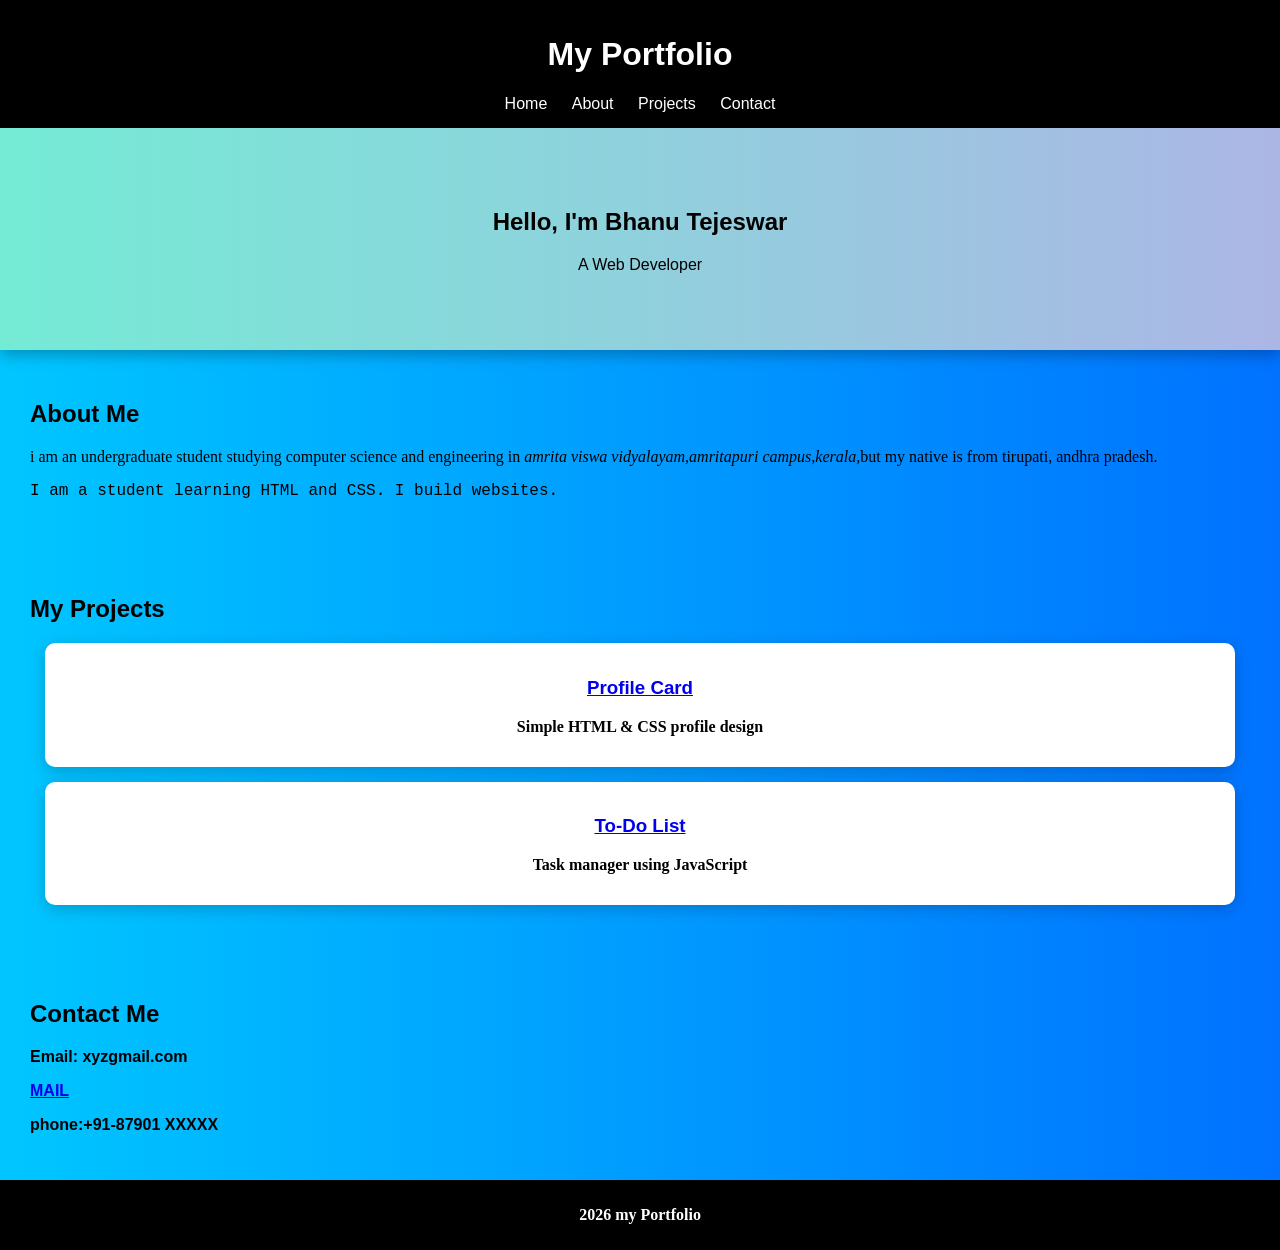
<file: index.html>
<!DOCTYPE html>
<html>
<head>
    <title>My Portfolio</title>
    <link rel="stylesheet" href="style.css">
<style>
div{
	border:"20px";
	border-radius:10px;
	text-align:center;
}
body{
    background: linear-gradient(to right, #00c6ff, #0072ff);
}
</style>
</head>

<body >

<header>
    <h1>My Portfolio</h1>
    <nav>
        <a href="#home">Home</a>
        <a href="#about">About</a>
        <a href="#projects">Projects</a>
        <a href="#contact">Contact</a>
    </nav>
</header>


<section class="hero">
    <h2>Hello, I'm Bhanu Tejeswar </h2>
    <p>A Web Developer</p>
</section>


<section id="about">
    <h2>About Me</h2>
    <p style="font-family:verdana">i am an undergraduate student studying computer science and engineering in<i> amrita viswa vidyalayam,amritapuri campus,kerala,</i>but my native is from tirupati, andhra pradesh.</p>
    <p style="font-family:courier"></strong>I am a student learning HTML and CSS. I build websites.<strong></p>
</section>
<section id="projects">
    <h2>My Projects</h2>

    <div class="project">
        <h3><a href="project1.html">Profile Card</a></h3>
        <p style="font-family:verdana">Simple HTML & CSS profile design</p>
    </div>

    <div class="project">
        <h3><a href="project2.html">To-Do List</a></h3>
        <p style="font-family:verdana">Task manager using JavaScript</p>
    </div>

</section>

<section id="contact">
    <h2>Contact Me</h2>
    <p style="font-family:arial">Email: xyzgmail.com</p>
    <a href="mailto:boddubhanutejeswar@gmail.com">MAIL</a>
    <p>phone:+91-87901 XXXXX</p>
</section>

<footer>
    <p style="font-family:verdana"> 2026 my Portfolio</p>
</footer>

</body>
</html>
</file>
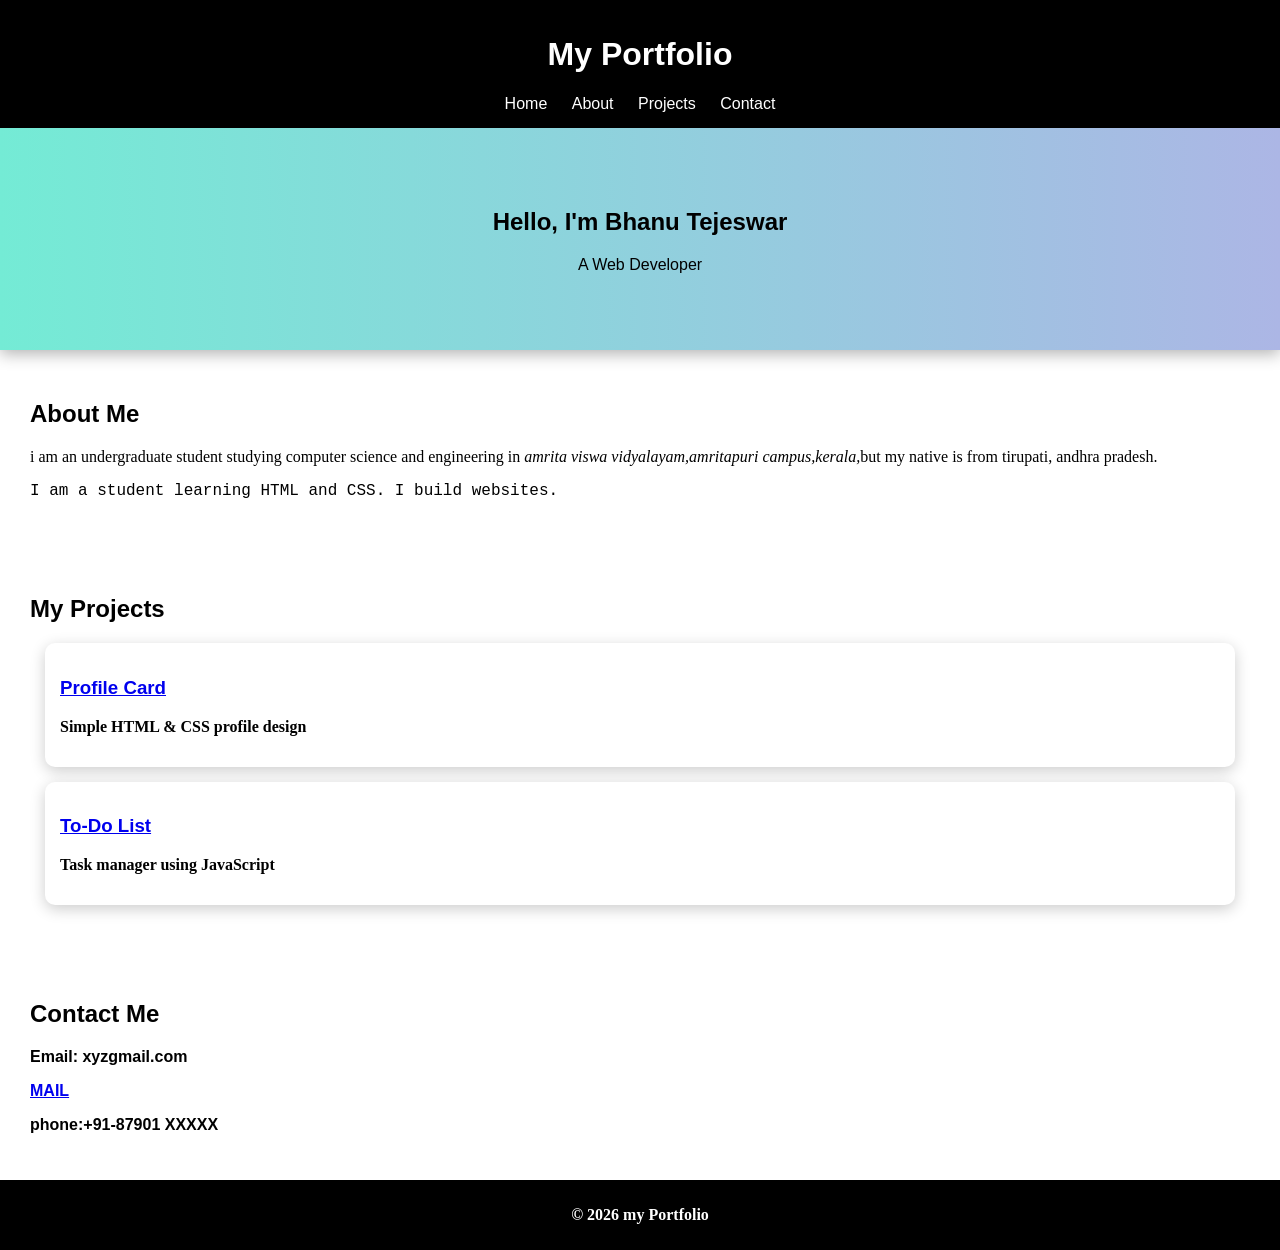
<file: assignment.html>
<!DOCTYPE html>
<html>
<head>
    <title>My Portfolio</title>
    <link rel="stylesheet" href="style.css">
</head>

<body>

<header>
    <h1>My Portfolio</h1>
    <nav>
        <a href="#">Home</a>
        <a href="#about">About</a>
        <a href="#projects">Projects</a>
        <a href="#contact">Contact</a>
    </nav>
</header>


<section class="hero">
    <h2>Hello, I'm Bhanu Tejeswar </h2>
    <p>A Web Developer</p>
</section>


<section id="about">
    <h2>About Me</h2>
    <p style="font-family:verdana">i am an undergraduate student studying computer science and engineering in<i> amrita viswa vidyalayam,amritapuri campus,kerala,</i>but my native is from tirupati, andhra pradesh.</p>
    <p style="font-family:courier"></strong>I am a student learning HTML and CSS. I build websites.<strong></p>
</section>
<section id="projects">
    <h2>My Projects</h2>

    <div class="project">
        <h3><a href="project1.html">Profile Card</a></h3>
        <p style="font-family:verdana">Simple HTML & CSS profile design</p>
    </div>

    <div class="project">
        <h3><a href="project2.html">To-Do List</a></h3>
        <p style="font-family:verdana">Task manager using JavaScript</p>
    </div>

</section>

<section id="contact">
    <h2>Contact Me</h2>
    <p style="font-family:arial">Email: xyzgmail.com</p>
    <a href="mailto:boddubhanutejeswar@gmail.com">MAIL</a>
    <p>phone:+91-87901 XXXXX</p>
</section>

<footer>
    <p style="font-family:verdana">© 2026 my Portfolio</p>
</footer>

</body>
</html>
</file>
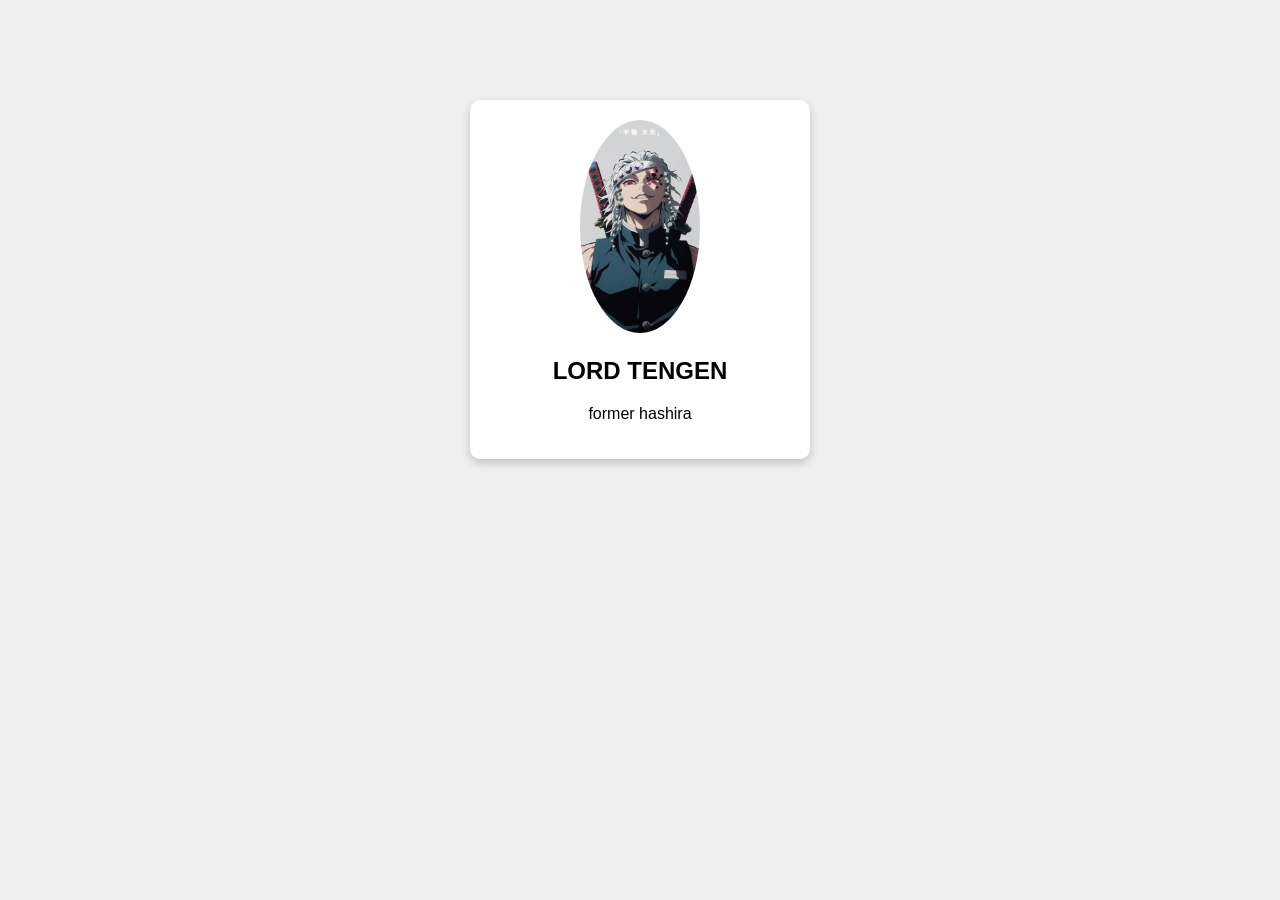
<file: project1.html>
<!DOCTYPE html>
<html>
<head>
    <title>Profile Card</title>
    <style>
        body {
            font-family: Arial;
            background-color: #f0f0f0;
            text-align: center;
        }

        .card {
            width: 300px;
            background: white;
            margin: 100px auto;
            padding: 20px;
            border-radius: 10px;
            box-shadow: 0 4px 10px rgba(0,0,0,0.2);
        }

        img {
            width: 120px;
            border-radius: 60%;
        }
    </style>
</head>
<body>

<div class="card">
    <img src="download (7).jpg" alt="photo">
    <h2>LORD TENGEN</h2>
    <p>former hashira</p>
</div>

</body>
</html>
</file>
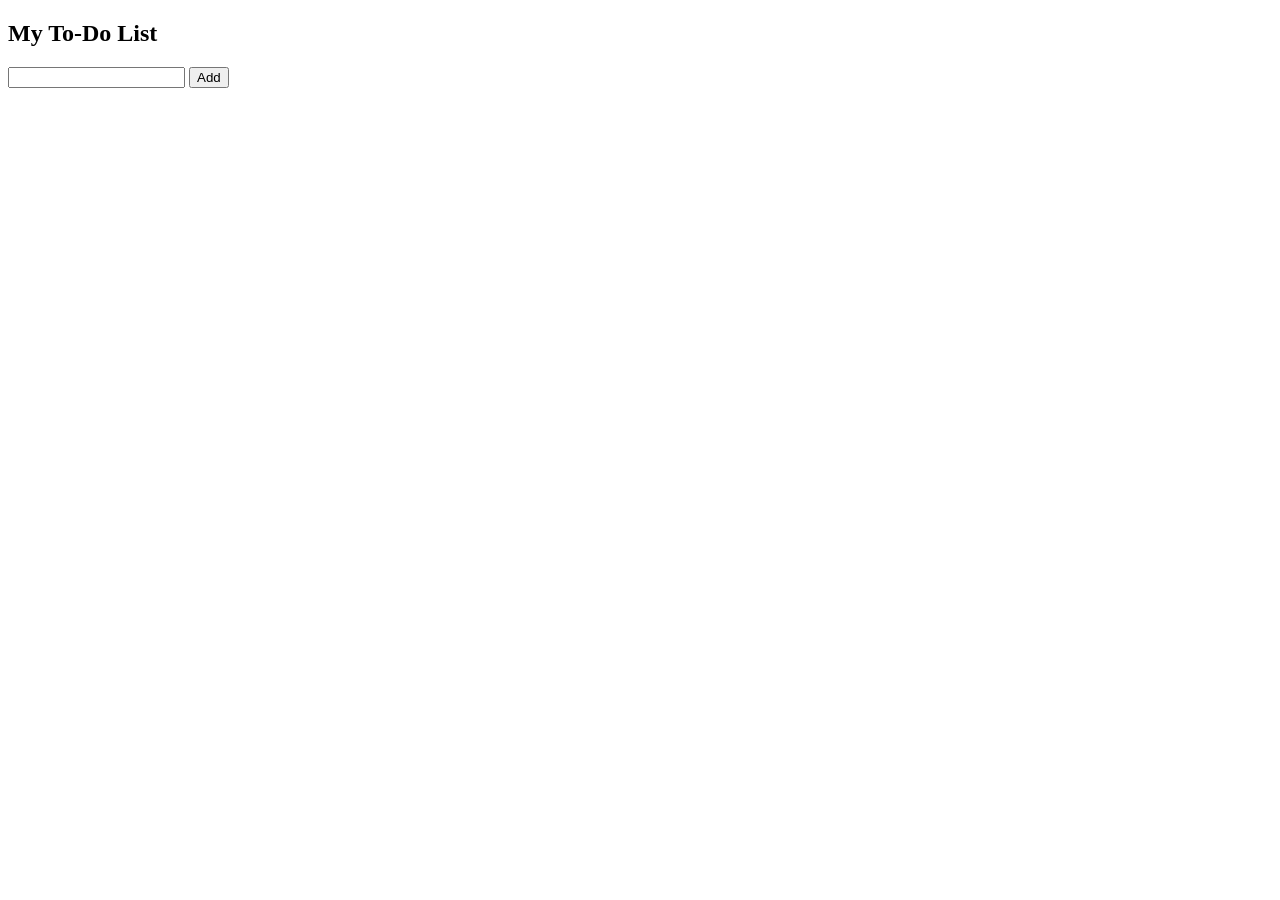
<file: project2.html>
<!DOCTYPE html>
<html>
<head>
    <title>To-Do List</title>
</head>
<body>

<h2>My To-Do List</h2>

<input type="text" id="task">
<button onclick="addTask()">Add</button>

<ul id="list"></ul>

<script>
function addTask() {
    let task = document.getElementById("task").value;
    let li = document.createElement("li");
    li.textContent = task;
    document.getElementById("list").appendChild(li);
}
</script>

</body>
</html>
</file>
<file: style.css>
body {
    font-family: Arial;
    margin: 0;
    scroll-behavior: smooth;
}


header {
    background: black;
    color: white;
    padding: 15px;
    text-align: center;
    box-shadow: 0 2px 10px rgba(0,0,0,0.5);
}

nav a {
    color: white;
    margin: 10px;
    text-decoration: none;
    transition: 0.3s;
}

nav a:hover {
    color: lightblue;
}
.hero {
    background: linear-gradient(to right, #74ebd5, #ACB6E5);
    text-align: center;
    padding: 60px;
    box-shadow: 0 4px 15px rgba(0,0,0,0.3);
}

/* Sections */
section {
    padding: 30px;
}
.project {
    border: none;
    margin: 15px;
    padding: 15px;
    border-radius: 10px;
    background: white;
    box-shadow: 0 4px 15px rgba(0,0,0,0.2);
    transition: transform 0.3s;
}

.project:hover {
    transform: scale(1.05);
}


footer {
    background: black;
    color: white;
    text-align: center;
    padding: 10px;
}


.fade-in {
    animation: fadeIn 1.5s ease-in;
}

@keyframes fadeIn {
    from {
        opacity: 0;
    }
    to {
        opacity: 1;
    }
}
.slide-left {
    animation: slideLeft 1.2s ease-out;
}

@keyframes slideLeft {
    from {
        transform: translateX(-100px);
        opacity: 0;
    }
    to {
        transform: translateX(0);
        opacity: 1;
    }
}
.slide-right {
    animation: slideRight 1.2s ease-out;
}

@keyframes slideRight {
    from {
        transform: translateX(100px);
        opacity: 0;
    }
    to {
        transform: translateX(0);
        opacity: 1;
    }
}
</file>
